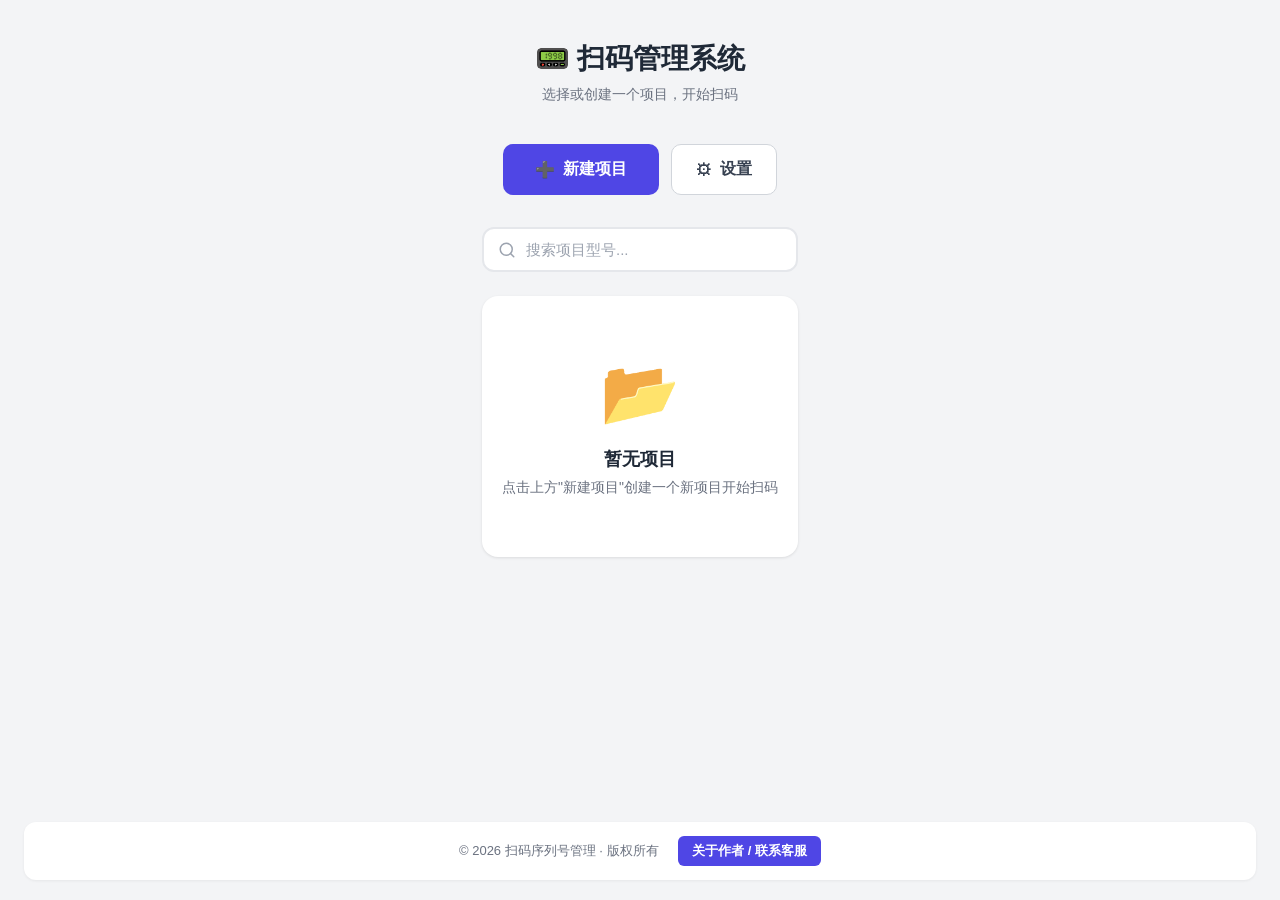
<file: scripts/www/index.html>
<!DOCTYPE html>
<html lang="zh-CN">
<head>
  <meta charset="UTF-8" />
  <meta http-equiv="X-UA-Compatible" content="IE=edge" />
  <meta name="viewport" content="width=device-width, initial-scale=1.0" />
  <title id="page-title">扫码管理系统 - 项目管理</title>
  <script src="texts.js"></script>
  <link rel="stylesheet" href="styles.css" />
  <style>
    * { margin: 0; padding: 0; box-sizing: border-box; }
    body {
      font-family: -apple-system, BlinkMacSystemFont, 'Segoe UI', Roboto, sans-serif;
      background: #f3f4f6;
      min-height: 100vh;
    }
    .home-container {
      max-width: 2000px;
      margin: 0 auto;
      padding: 40px 32px;
    }
    .home-header {
      text-align: center;
      margin-bottom: 40px;
    }
    .home-header h1 {
      font-size: 28px;
      color: #1f2937;
      margin-bottom: 8px;
    }
    .home-header p {
      color: #6b7280;
      font-size: 14px;
    }
    .home-actions {
      display: flex;
      justify-content: center;
      gap: 12px;
      margin-bottom: 32px;
    }
    .btn-create-project {
      padding: 14px 32px;
      background: #4f46e5;
      color: #fff;
      border: none;
      border-radius: 10px;
      font-size: 16px;
      font-weight: 600;
      cursor: pointer;
      transition: all 0.2s ease;
      display: flex;
      align-items: center;
      gap: 8px;
    }
    .btn-settings {
      padding: 14px 24px;
      background: #fff;
      color: #374151;
      border: 1px solid #d1d5db;
      border-radius: 10px;
      font-size: 16px;
      font-weight: 600;
      cursor: pointer;
      transition: all 0.2s ease;
      display: flex;
      align-items: center;
      gap: 8px;
    }
    .btn-settings:hover { background: #f3f4f6; transform: translateY(-1px); }
    /* 设置输入项 */
    .form-row { margin-bottom: 20px; }
    .form-help { color: #6b7280; font-size: 13px; margin-top: 6px; }
    .input-number {
      width: 100%;
      padding: 10px 12px;
      font-size: 15px;
      border: 2px solid #d1d5db;
      border-radius: 8px;
      outline: none;
      box-sizing: border-box;
      transition: border-color 0.2s ease;
    }
    .input-number:focus { border-color: #6366f1; }
    .form-actions-row { display: flex; gap: 12px; margin-top: 24px; }
    .btn-secondary {
      flex: 1;
      padding: 12px;
      border-radius: 8px;
      font-size: 15px;
      font-weight: 600;
      cursor: pointer;
      border: 1px solid #d1d5db;
      background: #fff;
      color: #374151;
    }
    .btn-primary {
      flex: 1;
      padding: 12px;
      border-radius: 8px;
      font-size: 15px;
      font-weight: 600;
      cursor: pointer;
      border: none;
      background: #4f46e5;
      color: #fff;
    }
    .btn-secondary:hover { background: #f3f4f6; }
    .btn-primary:hover { background: #4338ca; }
    /* 作者卡片里的按钮：与扫码页作者卡片保持一致（浅灰背景） */
    .author-card .btn-secondary {
      background: #e5e7eb;
      border: none;
    }
    .author-card .btn-secondary:hover { background: #d1d5db; }
    /* 作者弹窗容器：与扫码页 .modal 保持一致的 flex 居中模式 */
    .author-modal-wrap {
      position: fixed;
      inset: 0;
      display: flex;
      align-items: center;
      justify-content: center;
      z-index: 200;
    }
    .author-modal-wrap.hidden { display: none; }
    .author-modal-mask {
      position: absolute;
      inset: 0;
      background: rgba(17, 24, 39, 0.5);
    }
    .modal-title-top { font-size: 18px; font-weight: 700; color: #1f2937; margin-bottom: 20px; }
    .btn-create-project:hover {
      background: #4338ca;
      transform: translateY(-1px);
      box-shadow: 0 4px 12px rgba(79, 70, 229, 0.3);
    }
    /* 搜索框 */
    .search-wrap {
      display: flex;
      justify-content: center;
      margin-bottom: 24px;
    }
    .search-input {
      width: 100%;
      max-width: 420px;
      padding: 12px 16px 12px 42px;
      background: #fff;
      border: 2px solid #e5e7eb;
      border-radius: 12px;
      font-size: 15px;
      color: #1f2937;
      outline: none;
      background-image: url("data:image/svg+xml,%3Csvg xmlns='http://www.w3.org/2000/svg' width='18' height='18' viewBox='0 0 24 24' fill='none' stroke='%239ca3af' stroke-width='2' stroke-linecap='round' stroke-linejoin='round'%3E%3Ccircle cx='11' cy='11' r='8'%3E%3C/circle%3E%3Cline x1='21' y1='21' x2='16.65' y2='16.65'%3E%3C/line%3E%3C/svg%3E");
      background-repeat: no-repeat;
      background-position: 14px center;
      transition: border-color 0.2s ease, box-shadow 0.2s ease;
    }
    .search-input:focus {
      border-color: #6366f1;
      box-shadow: 0 0 0 4px rgba(99, 102, 241, 0.1);
    }
    .search-input::placeholder {
      color: #9ca3af;
    }
    .search-empty {
      text-align: center;
      padding: 40px 20px;
      background: #fff;
      border-radius: 12px;
      box-shadow: 0 1px 3px rgba(0,0,0,0.08);
      width: 100%;
    }
    .search-empty .icon { font-size: 48px; margin-bottom: 12px; }
    .search-empty h3 { font-size: 16px; color: #1f2937; margin-bottom: 6px; }
    .search-empty p { font-size: 14px; color: #6b7280; }

    .project-grid {
      display: flex;
      flex-direction: row;
      flex-wrap: wrap;
      gap: 16px;
      justify-content: flex-start;
      width: 100%;
    }
    .project-grid .project-card {
      flex: 0 0 auto;
      width: 240px;
    }
    /* 窄屏：卡片宽度缩小，保证能并排 */
    @media (max-width: 600px) {
      .project-grid .project-card {
        width: 46%;
      }
    }
    @media (max-width: 380px) {
      .project-grid {
        gap: 10px;
      }
      .project-grid .project-card {
        width: 100%;
      }
    }
    .project-card {
      background: #fff;
      border-radius: 12px;
      padding: 20px;
      box-shadow: 0 1px 3px rgba(0,0,0,0.1);
      transition: all 0.2s ease;
      cursor: pointer;
      border: 2px solid transparent;
    }
    .project-card:hover {
      transform: translateY(-2px);
      box-shadow: 0 8px 24px rgba(0,0,0,0.12);
      border-color: #a5b4fc;
    }
    .project-card.current {
      border-color: #4f46e5;
      background: #eef2ff;
    }
    .project-card-header {
      display: flex;
      justify-content: space-between;
      align-items: flex-start;
      margin-bottom: 12px;
    }
    .project-model {
      font-size: 18px;
      font-weight: 700;
      color: #1f2937;
    }
    .project-badge {
      padding: 4px 10px;
      background: #dbeafe;
      color: #2563eb;
      border-radius: 20px;
      font-size: 12px;
      font-weight: 600;
    }
    .project-card.current .project-badge {
      background: #4f46e5;
      color: #fff;
    }
    .project-info {
      display: flex;
      flex-direction: column;
      gap: 8px;
    }
    .project-info-item {
      display: flex;
      align-items: center;
      gap: 8px;
      color: #6b7280;
      font-size: 14px;
    }
    .project-info-item .icon {
      font-size: 16px;
    }
    .project-card-actions {
      display: flex;
      gap: 8px;
      margin-top: 16px;
      padding-top: 16px;
      border-top: 1px solid #e5e7eb;
    }
    .btn-card-scan {
      flex: 1;
      padding: 10px;
      background: #4f46e5;
      color: #fff;
      border: none;
      border-radius: 8px;
      font-size: 14px;
      font-weight: 600;
      cursor: pointer;
      transition: background 0.2s ease;
    }
    .btn-card-scan:hover {
      background: #4338ca;
    }
    .btn-card-delete {
      padding: 10px 14px;
      background: #fff;
      color: #dc2626;
      border: 1px solid #fca5a5;
      border-radius: 8px;
      font-size: 14px;
      font-weight: 600;
      cursor: pointer;
      transition: all 0.2s ease;
    }
    .btn-card-delete:hover {
      background: #fef2f2;
      border-color: #f87171;
    }
    .empty-state {
      text-align: center;
      padding: 60px 20px;
      background: #fff;
      border-radius: 16px;
      box-shadow: 0 1px 3px rgba(0,0,0,0.1);
    }
    .empty-state .icon {
      font-size: 64px;
      margin-bottom: 16px;
    }
    .empty-state h3 {
      font-size: 18px;
      color: #1f2937;
      margin-bottom: 8px;
    }
    .empty-state p {
      color: #6b7280;
      font-size: 14px;
    }
    /* 弹窗动画 - 避免打开时卡顿 */
    .modal {
      opacity: 0;
      pointer-events: none;
      transition: opacity 0.18s ease;
    }
    .modal.show {
      opacity: 1;
      pointer-events: auto;
    }
    .modal.show .modal-mask {
      animation: maskFadeIn 0.18s ease forwards;
    }
    .modal.show .modal-box {
      animation: modalSlideIn 0.22s cubic-bezier(0.16, 1, 0.3, 1) forwards;
    }
    @keyframes maskFadeIn {
      from { opacity: 0; }
      to { opacity: 1; }
    }
    @keyframes modalSlideIn {
      from { opacity: 0; transform: translate(-50%, -45%) scale(0.96); }
      to   { opacity: 1; transform: translate(-50%, -50%) scale(1); }
    }
    .modal-box {
      will-change: transform, opacity;
      backface-visibility: hidden;
    }
    .modal-mask {
      will-change: opacity;
      backface-visibility: hidden;
    }
    /* 新建项目弹窗 */
    .modal-input {
      width: 100%;
      padding: 12px 14px;
      font-size: 15px;
      border: 2px solid #d1d5db;
      border-radius: 8px;
      outline: none;
      box-sizing: border-box;
      transition: border-color 0.2s ease;
    }
    .modal-input:focus {
      border-color: #6366f1;
    }
    .form-group {
      margin-bottom: 16px;
    }
    .form-label {
      display: block;
      font-size: 14px;
      font-weight: 600;
      color: #374151;
      margin-bottom: 6px;
    }
    .required {
      color: #ef4444;
    }
    /* Toast */
    .toast {
      position: fixed;
      top: 24px;
      left: 50%;
      transform: translateX(-50%) translateZ(0);
      padding: 12px 24px;
      border-radius: 8px;
      font-size: 14px;
      font-weight: 500;
      z-index: 1000;
      opacity: 0;
      transition: opacity 0.3s ease;
      pointer-events: none;
      will-change: opacity;
      backface-visibility: hidden;
      -webkit-backface-visibility: hidden;
      background: transparent; /* 默认无背景，避免 className 重置瞬间闪黑色 */
    }
    .toast.show { opacity: 1; }
    .toast.success { background: #10b981; color: #fff; }
    .toast.error { background: #ef4444; color: #fff; }
    .toast.info { background: #3b82f6; color: #fff; }

    /* 首页底部footer固定在底部 */
    body {
      display: flex;
      flex-direction: column;
      min-height: 100vh;
    }
    .home-container {
      flex: 1;
    }
    .hidden { display: none !important; }
  </style>
</head>
<body>
  <div class="home-container">
    <div class="home-header">
      <h1 id="home-title">📟 扫码管理系统</h1>
      <p id="home-subtitle">选择或创建一个项目，开始扫码</p>
    </div>

    <div class="home-actions">
      <button id="btn-create" class="btn-create-project">
        <span>➕</span>
        <span id="btn-create-text">新建项目</span>
      </button>
      <button id="btn-settings" class="btn-settings">
        <span>⚙</span>
        <span id="btn-settings-text">设置</span>
      </button>
    </div>

    <div class="search-wrap">
      <input id="search-input" type="text" class="search-input" placeholder="搜索项目型号..." autocomplete="off" />
    </div>

    <div id="project-list" class="project-grid"></div>
    <div id="empty-state" class="empty-state" style="display: none;">
      <div class="icon">📂</div>
      <h3 id="empty-title">暂无项目</h3>
      <p id="empty-tip">点击上方"新建项目"创建一个新项目开始扫码</p>
    </div>
  </div>

  <!-- Toast 提示 -->
  <div id="toast" class="toast"></div>

  <!-- 新建项目弹窗 -->
  <div id="new-project-modal" class="modal" style="display: none;">
    <div class="modal-mask" style="position:fixed;inset:0;background:rgba(0,0,0,0.5);z-index:99;" onclick="closeModal()"></div>
    <div class="modal-box" style="position:fixed;top:50%;left:50%;transform:translate(-50%,-50%);background:#fff;border-radius:16px;padding:32px;width:90%;max-width:420px;z-index:100;box-shadow:0 20px 60px rgba(0,0,0,0.2);">
      <div id="modal-create-title" style="font-size:18px;font-weight:700;color:#1f2937;margin-bottom:24px;">新建项目</div>
      <div class="form-group">
        <label class="form-label"><span id="modal-model-label">型号</span> <span class="required">*</span></label>
        <input id="input-model" type="text" class="modal-input" placeholder="例如：ABC-2024" autocomplete="off" />
      </div>
      <div class="form-group">
        <label class="form-label"><span id="modal-time-label">时间</span> <span class="required">*</span></label>
        <input id="input-date" type="datetime-local" class="modal-input" />
      </div>
      <div style="display:flex;gap:12px;margin-top:24px;">
        <button onclick="closeModal(true)" style="flex:1;padding:12px;border:1px solid #d1d5db;border-radius:8px;background:#fff;color:#374151;font-size:15px;font-weight:600;cursor:pointer;">取消</button>
        <button id="btn-create-confirm" onclick="confirmCreate()" style="flex:1;padding:12px;border:none;border-radius:8px;background:#4f46e5;color:#fff;font-size:15px;font-weight:600;cursor:pointer;">创建并开始扫码</button>
      </div>
    </div>
  </div>

  <!-- 删除确认弹窗 -->
  <div id="delete-modal" class="modal" style="display: none;">
    <div class="modal-mask" style="position:fixed;inset:0;background:rgba(0,0,0,0.5);z-index:99;" onclick="closeDeleteModal(true)"></div>
    <div class="modal-box" style="position:fixed;top:50%;left:50%;transform:translate(-50%,-50%);background:#fff;border-radius:16px;padding:32px;width:90%;max-width:360px;z-index:100;box-shadow:0 20px 60px rgba(0,0,0,0.2);text-align:center;">
      <div style="font-size:48px;margin-bottom:16px;">⚠️</div>
      <div id="modal-delete-title" style="font-size:18px;font-weight:700;color:#1f2937;margin-bottom:8px;">确认删除</div>
      <div id="delete-message" style="color:#6b7280;font-size:14px;margin-bottom:24px;">确定要删除该项目吗？删除后数据无法恢复。</div>
      <div style="display:flex;gap:12px;">
        <button onclick="closeDeleteModal(true)" style="flex:1;padding:12px;border:1px solid #d1d5db;border-radius:8px;background:#fff;color:#374151;font-size:15px;font-weight:600;cursor:pointer;">取消</button>
        <button onclick="confirmDelete()" style="flex:1;padding:12px;border:none;border-radius:8px;background:#ef4444;color:#fff;font-size:15px;font-weight:600;cursor:pointer;">删除</button>
      </div>
    </div>
  </div>

  <!-- 设置弹窗 -->
  <div id="settings-modal" style="display:none; position:fixed; inset:0; z-index:99;">
    <div style="position:absolute; inset:0; background:rgba(0,0,0,0.5);" onclick="closeSettings()"></div>
    <div style="position:fixed; top:50%; left:50%; transform:translate(-50%,-50%); background:#fff; border-radius:16px; padding:28px; width:90%; max-width:420px; box-shadow:0 20px 60px rgba(0,0,0,0.2);">
      <div id="settings-modal-title" class="modal-title-top">设置</div>
      <div class="form-row">
        <label class="form-label"><span id="settings-countdown-label">重复弹窗倒计时（秒）</span><span class="required"> *</span></label>
        <input id="settings-countdown" type="number" class="input-number" min="1" max="300" step="1" />
        <div id="settings-countdown-hint" class="form-help">当扫描到重复的序列号时，提示弹窗将在该秒数后自动关闭。可输入 1 ~ 300 秒，默认 4 秒。</div>
      </div>
      <div class="form-row">
        <label class="form-label"><span id="settings-focus-return-label">光标自动吸附延迟（秒）</span><span class="required"> *</span></label>
        <input id="settings-focus-return" type="number" class="input-number" min="0" max="300" step="1" />
        <div id="settings-focus-return-hint" class="form-help">鼠标点击其他地方后，光标延迟多少秒自动回到输入框。设为 0 则关闭自动吸附，可输入 0 ~ 300 秒，默认 2 秒。</div>
      </div>
      <div class="form-actions-row">
        <button class="btn-secondary" onclick="closeSettings()">取消</button>
        <button id="btn-settings-confirm" class="btn-primary" onclick="confirmSettings()">保存</button>
      </div>
    </div>
  </div>

  <!-- 底部版权栏 -->
  <footer class="footer-bar">
    <span id="copyright-text">© 2026 扫码序列号管理 · 版权所有</span>
    <button id="btn-author" type="button" class="author-btn">关于作者 / 联系客服</button>
  </footer>

  <!-- 作者卡片弹窗 -->
  <div id="author-modal" class="author-modal-wrap hidden" role="dialog" aria-modal="true">
    <div class="author-modal-mask" data-close-author="1"></div>
    <div class="modal-box author-card">
      <button type="button" class="author-close" data-close-author="1" aria-label="关闭">×</button>
      <div class="author-avatar">
        <img id="author-avatar-img" src="author-assets/avatar.jpg" alt="作者头像">
      </div>
      <h3 id="author-name" class="author-name">作者：夏宇铖</h3>
      <div class="author-info">
        <p id="author-phone-line">📞 电话：<strong>15960360875</strong></p>
        <p id="author-wechat-line">💬 微信号：<strong>XiaLL68</strong></p>
      </div>
      <!-- 两个二维码并排 -->
      <div class="qrcode-row">
        <div class="qrcode-item">
          <div id="qrcode-wechat-label" class="qrcode-label">💬 添加微信</div>
          <img id="author-qrcode-img" src="author-assets/wechat-qrcode.svg" alt="微信添加二维码">
          <p id="qrcode-wechat-desc">扫码添加作者微信</p>
        </div>
        <div class="qrcode-item">
          <div id="qrcode-reward-label" class="qrcode-label">☕ 扫码打赏</div>
          <img id="author-reward-img" src="author-assets/reward-qrcode.svg" alt="打赏码">
          <p id="qrcode-reward-desc">扫码打赏支持作者</p>
        </div>
      </div>
      <div class="author-actions">
        <button id="btn-copy-wechat" type="button" class="btn-secondary">复制微信号</button>
        <button id="btn-copy-phone" type="button" class="btn-secondary">复制电话</button>
      </div>
    </div>
  </div>

  <script>
    // ========== 文字统一来自 texts.js（window.TEXTS）==========
    function _t(path) {
      try {
        var parts = path.split('.');
        var obj = window.TEXTS;
        for (var i = 0; i < parts.length; i++) {
          if (obj == null || obj[parts[i]] == null) return null;
          obj = obj[parts[i]];
        }
        return obj;
      } catch (e) { return null; }
    }
    function _setText(id, text) {
      var el = document.getElementById(id);
      if (el && text != null && text !== undefined) el.textContent = text;
    }

    // 把首页所有可见的中文文字，从 TEXTS 读取并写进 DOM
    function applyTextsToHome() {
      var T = window.TEXTS;
      if (!T) return;

      // 页面标题（浏览器标签栏）
      if (T.SYSTEM && T.SYSTEM.pageTitle) {
        var titleEl = document.getElementById('page-title') || document.querySelector('title');
        if (titleEl) titleEl.textContent = T.SYSTEM.pageTitle;
      }

      // 顶部大标题 + 副标题
      var homeTitle = (T.SYSTEM && T.SYSTEM.homeName) ? T.SYSTEM.homeName : null;
      if (homeTitle) _setText('home-title', '📟 ' + homeTitle);
      if (T.SYSTEM && T.SYSTEM.homeSubtitle) _setText('home-subtitle', T.SYSTEM.homeSubtitle);

      // 按钮文字
      if (T.BUTTON) {
        _setText('btn-create-text', T.BUTTON.createProject || '新建项目');
        _setText('btn-settings-text', T.BUTTON.settings || '设置');
      }

      // 空状态
      if (T.SYSTEM) {
        _setText('empty-title', T.SYSTEM.emptyProjectTitle || '暂无项目');
        _setText('empty-tip', T.SYSTEM.emptyProjectTip || '点击上方"新建项目"创建一个新项目开始扫码');
      }

      // 新建项目弹窗
      if (T.MODAL) {
        _setText('modal-create-title', T.MODAL.createTitle || '新建项目');
        _setText('modal-model-label', T.MODAL.modelLabel || '型号');
        _setText('modal-time-label', T.MODAL.timeLabel || '时间');
      }
      if (T.BUTTON) {
        var cc = document.getElementById('btn-create-confirm');
        if (cc) cc.textContent = T.BUTTON.createConfirm || '创建并开始扫码';
        _setText('btn-create-text', T.BUTTON.createProject || '新建项目');
        _setText('btn-settings-text', T.BUTTON.settings || '设置');
      }

      // 删除确认弹窗
      if (T.BUTTON) {
        _setText('modal-delete-title', T.BUTTON.confirmDelete || '确认删除');
      }
      if (T.CLEAR) {
        var delMsg = document.getElementById('delete-message');
        if (delMsg) delMsg.textContent = T.CLEAR.bodyConfirmDelete || '确定要删除该项目吗？删除后数据无法恢复。';
      }

      // 设置弹窗
      if (T.DUP) {
        _setText('settings-modal-title', T.DUP.settingsTitle || '设置');
        _setText('settings-countdown-label', T.DUP.countdownLabel || '重复弹窗倒计时（秒）');
        _setText('settings-countdown-hint', T.DUP.countdownHint || '当扫描到重复的序列号时，提示弹窗将在该秒数后自动关闭。可输入 1 ~ 300 秒，默认 4 秒。');
        _setText('settings-focus-return-label', T.DUP.focusReturnLabel || '光标自动吸附延迟（秒）');
        _setText('settings-focus-return-hint', T.DUP.focusReturnHint || '鼠标点击其他地方后，光标延迟多少秒自动回到输入框。设为 0 则关闭自动吸附，可输入 0 ~ 300 秒，默认 2 秒。');
        if (T.BUTTON) {
          var btnSave = document.getElementById('btn-settings-confirm');
          if (btnSave) btnSave.textContent = T.BUTTON.save || '保存';
        }
      }

      // 版权 + 作者按钮
      if (T.COPYRIGHT) _setText('copyright-text', T.COPYRIGHT.text || '© 2026 扫码序列号管理 · 版权所有');
      var btnAuthor = document.getElementById('btn-author');
      if (btnAuthor && T.AUTHOR) btnAuthor.textContent = T.AUTHOR.btnOpen || '关于作者 / 联系客服';

      // 作者卡片
      if (T.AUTHOR) {
        var authorNameEl = document.getElementById('author-name');
        if (authorNameEl) authorNameEl.textContent = (T.AUTHOR.titleText || '作者') + '：' + (T.AUTHOR.name || '');

        var phoneLine = document.getElementById('author-phone-line');
        if (phoneLine) phoneLine.innerHTML = '📞 ' + (T.AUTHOR.labelPhone || '电话') + '：<strong>' + (T.AUTHOR.phone || '') + '</strong>';

        var wechatLine = document.getElementById('author-wechat-line');
        if (wechatLine) wechatLine.innerHTML = '💬 ' + (T.AUTHOR.labelWechat || '微信号') + '：<strong>' + (T.AUTHOR.wechat || '') + '</strong>';

        _setText('qrcode-wechat-label', '💬 ' + (T.AUTHOR.qrcodeWechatTitle || '添加微信'));
        _setText('qrcode-wechat-desc', T.AUTHOR.qrcodeWechatDesc || '扫码添加作者微信');
        _setText('qrcode-reward-label', '☕ ' + (T.AUTHOR.qrcodeRewardTitle || '扫码打赏'));
        _setText('qrcode-reward-desc', T.AUTHOR.qrcodeRewardDesc || '扫码打赏支持作者');

        var btnCopyWx = document.getElementById('btn-copy-wechat');
        if (btnCopyWx) btnCopyWx.textContent = T.AUTHOR.copyWechat || '复制微信号';
        var btnCopyPh = document.getElementById('btn-copy-phone');
        if (btnCopyPh) btnCopyPh.textContent = T.AUTHOR.copyPhone || '复制电话';
      }

      // 作者卡片的图片资源（头像 / 微信二维码 / 打赏码）—— 从 AUTHOR_ASSETS 读取路径，一处修改两边生效
      if (T.AUTHOR_ASSETS) {
        var avatarImg = document.getElementById('author-avatar-img');
        if (avatarImg && T.AUTHOR_ASSETS.avatar) avatarImg.setAttribute('src', T.AUTHOR_ASSETS.avatar);
        var wxQrImg = document.getElementById('author-qrcode-img');
        if (wxQrImg && T.AUTHOR_ASSETS.wechatQrcode) wxQrImg.setAttribute('src', T.AUTHOR_ASSETS.wechatQrcode);
        var rewardImg = document.getElementById('author-reward-img');
        if (rewardImg && T.AUTHOR_ASSETS.rewardQrcode) rewardImg.setAttribute('src', T.AUTHOR_ASSETS.rewardQrcode);
      }
    }

    // 通用设置：保存/读取到 localStorage
    var SETTINGS_KEY = 'serial-scanner:settings';
    function getSettings() {
      try {
        var raw = localStorage.getItem(SETTINGS_KEY);
        if (!raw) return { duplicateCountdown: 4, focusAutoReturnDelay: 2 };
        var obj = JSON.parse(raw);
        if (typeof obj !== 'object' || obj === null) return { duplicateCountdown: 4, focusAutoReturnDelay: 2 };
        var cd = parseInt(obj.duplicateCountdown, 10);
        if (!isFinite(cd) || cd < 1) cd = 4;
        if (cd > 300) cd = 300;
        var fd = parseInt(obj.focusAutoReturnDelay, 10);
        if (!isFinite(fd) || fd < 0) fd = 2;
        if (fd > 300) fd = 300;
        return { duplicateCountdown: cd, focusAutoReturnDelay: fd };
      } catch (e) {
        return { duplicateCountdown: 4, focusAutoReturnDelay: 2 };
      }
    }
    function saveSettings(s) {
      try {
        localStorage.setItem(SETTINGS_KEY, JSON.stringify(s));
        return true;
      } catch (e) { return false; }
    }
    function openSettings() {
      var s = getSettings();
      document.getElementById('settings-countdown').value = s.duplicateCountdown;
      document.getElementById('settings-focus-return').value = s.focusAutoReturnDelay;
      document.getElementById('settings-modal').style.display = 'block';
      setTimeout(function(){ document.getElementById('settings-countdown').focus(); }, 50);
    }
    function closeSettings() {
      document.getElementById('settings-modal').style.display = 'none';
    }
    function confirmSettings() {
      var val = document.getElementById('settings-countdown').value;
      var cd = parseInt(val, 10);
      if (!isFinite(cd) || cd < 1 || cd > 300) {
        var invalidMsg = (window.TEXTS && window.TEXTS.DUP && window.TEXTS.DUP.countdownInvalid) || '请输入 1 到 300 之间的整数秒数';
        showToast('error', invalidMsg);
        return;
      }
      var fdVal = document.getElementById('settings-focus-return').value;
      var fd = parseInt(fdVal, 10);
      if (!isFinite(fd) || fd < 0 || fd > 300) {
        var fdInvalidMsg = (window.TEXTS && window.TEXTS.DUP && window.TEXTS.DUP.focusReturnInvalid) || '请输入 0 到 300 之间的整数秒数';
        showToast('error', fdInvalidMsg);
        return;
      }
      saveSettings({ duplicateCountdown: cd, focusAutoReturnDelay: fd });
      closeSettings();
      var savedMsg = (window.TEXTS && window.TEXTS.DUP && window.TEXTS.DUP.countdownSaved) ? (window.TEXTS.DUP.countdownSaved + cd + ' 秒') : ('已保存，重复弹窗倒计时 ' + cd + ' 秒');
      var fdSavedMsg = (window.TEXTS && window.TEXTS.DUP && window.TEXTS.DUP.focusReturnSaved) ? (window.TEXTS.DUP.focusReturnSaved + fd + ' 秒') : ('，光标自动吸附延迟 ' + fd + ' 秒');
      showToast('success', savedMsg + fdSavedMsg);
    }

    var STORAGE_KEY = 'serial-scanner:data';
    var CURRENT_PROJECT_KEY = 'serial-scanner:current-project';
    var state = { projects: {}, currentProjectId: null };
    var deleteTargetId = null;
    var searchKeyword = '';

    function loadData() {
      try {
        var raw = localStorage.getItem(STORAGE_KEY);
        if (!raw) return { projects: {}, currentProjectId: null };
        var data = JSON.parse(raw);
        return {
          projects: data.projects || {},
          currentProjectId: data.currentProjectId
        };
      } catch (e) {
        console.error('读取数据失败:', e);
        return { projects: {}, currentProjectId: null };
      }
    }

    function saveData() {
      try {
        var data = {
          currentProjectId: state.currentProjectId,
          projects: state.projects
        };
        localStorage.setItem(STORAGE_KEY, JSON.stringify(data));
        return true;
      } catch (e) {
        console.error('保存失败:', e);
        return false;
      }
    }

    function generateId() {
      return 'p_' + Date.now() + '_' + Math.random().toString(36).substr(2, 9);
    }

    function formatTime(iso) {
      try {
        var d = new Date(iso);
        var pad = function(n) { return String(n).length < 2 ? '0' + n : String(n); };
        return d.getFullYear() + '-' + pad(d.getMonth() + 1) + '-' + pad(d.getDate()) + ' ' +
               pad(d.getHours()) + ':' + pad(d.getMinutes());
      } catch (e) { return iso; }
    }

    function pad(n) { return String(n).length < 2 ? '0' + n : String(n); }
    function formatDateLocal(date) {
      return date.getFullYear() + '-' + pad(date.getMonth() + 1) + '-' + pad(date.getDate()) + 'T' + pad(date.getHours()) + ':' + pad(date.getMinutes());
    }

    function showToast(type, message) {
      var toast = document.getElementById('toast');
      // 先强制重置再设置 class，避免 className 合并出现短暂无背景状态
      toast.className = 'toast';
      toast.textContent = message;
      // 强制 reflow，确保 class 变更生效
      void toast.offsetWidth;
      toast.className = 'toast ' + type + ' show';
      setTimeout(function() {
        // 移除 show 触发淡出，但保留 type 背景色，避免背景色丢失瞬间的黑色闪现
        toast.className = 'toast ' + type;
      }, 2500);
    }

    function createProject(model, dateStr) {
      var now = new Date().toISOString();
      var createdTime = dateStr ? new Date(dateStr).toISOString() : now;
      var name = model + ' ' + formatTime(createdTime).split(' ')[0];
      var newProj = {
        id: generateId(),
        model: model,
        projectTime: createdTime,
        name: name,
        createdAt: now,
        lastModifiedAt: now,
        serials: []
      };
      state.projects[newProj.id] = newProj;
      state.currentProjectId = newProj.id;
      saveData();
      return newProj;
    }

    function deleteProject(projectId) {
      delete state.projects[projectId];
      var remaining = Object.keys(state.projects);
      if (state.currentProjectId === projectId) {
        state.currentProjectId = remaining.length ? remaining[0] : null;
      }
      saveData();
    }

    function goToScanning(projectId) {
      state.currentProjectId = projectId;
      localStorage.setItem(CURRENT_PROJECT_KEY, projectId);
      saveData();
      window.location.href = 'scan.html';
    }

    function renderProjects() {
      var list = document.getElementById('project-list');
      var empty = document.getElementById('empty-state');
      var projectIds = Object.keys(state.projects);

      if (projectIds.length === 0) {
        list.innerHTML = '';
        empty.style.display = 'block';
        return;
      }

      // 搜索过滤
      var keyword = (searchKeyword || '').trim().toLowerCase();
      var hasKeyword = keyword.length > 0;
      var searchEmptyEl = document.getElementById('search-empty');
      var filteredIds = projectIds;
      if (hasKeyword) {
        filteredIds = projectIds.filter(function(pid) {
          var proj = state.projects[pid];
          var model = (proj.model || '').toLowerCase();
          var name = (proj.name || '').toLowerCase();
          return model.indexOf(keyword) !== -1 || name.indexOf(keyword) !== -1;
        });
      }

      empty.style.display = 'none';
      if (searchEmptyEl) searchEmptyEl.remove();

      if (hasKeyword && filteredIds.length === 0) {
        list.innerHTML = '';
        var emptyBox = document.createElement('div');
        emptyBox.className = 'search-empty';
        emptyBox.id = 'search-empty';
        emptyBox.innerHTML =
          '<div class="icon">🔍</div>' +
          '<h3>未找到匹配的项目</h3>' +
          '<p>未找到包含 "' + searchKeyword + '" 的项目，试试其他关键词</p>';
        list.parentNode.insertBefore(emptyBox, list);
        return;
      }

      // 按最后修改时间倒序排列
      filteredIds.sort(function(a, b) {
        var timeA = state.projects[a].lastModifiedAt || '';
        var timeB = state.projects[b].lastModifiedAt || '';
        return timeB.localeCompare(timeA);
      });

      list.innerHTML = '';
      filteredIds.forEach(function(pid) {
        var proj = state.projects[pid];
        var isCurrent = pid === state.currentProjectId;
        var serialCount = proj.serials ? proj.serials.length : 0;
        var timeStr = formatTime(proj.projectTime).split(' ')[0];
        var unnamed = (window.TEXTS && window.TEXTS.TOAST && window.TEXTS.TOAST.unnamedProject) || '未命名';
        var currentBadge = (window.TEXTS && window.TEXTS.BUTTON && window.TEXTS.BUTTON.currentProject) || '当前项目';
        var scanLabel = (window.TEXTS && window.TEXTS.PROJECT && window.TEXTS.PROJECT.scanCount) || '已扫描 ';
        var scanSuffix = (window.TEXTS && window.TEXTS.PROJECT && window.TEXTS.PROJECT.serialCountSuffix) || ' 条序列号';
        var startScan = (window.TEXTS && window.TEXTS.BUTTON && window.TEXTS.BUTTON.startScan) || '开始扫码';
        var card = document.createElement('div');
        card.className = 'project-card' + (isCurrent ? ' current' : '');
        card.innerHTML =
          '<div class="project-card-header">' +
            '<div class="project-model">' + (proj.model || unnamed) + '</div>' +
            (isCurrent ? '<span class="project-badge">' + currentBadge + '</span>' : '') +
          '</div>' +
          '<div class="project-info">' +
            '<div class="project-info-item"><span class="icon">📅</span><span>' + timeStr + '</span></div>' +
            '<div class="project-info-item"><span class="icon">📊</span><span>' + scanLabel + serialCount + scanSuffix + '</span></div>' +
          '</div>' +
          '<div class="project-card-actions">' +
            '<button class="btn-card-scan" onclick="goToScanning(\'' + pid + '\')">🎯 ' + startScan + '</button>' +
            '<button class="btn-card-delete" onclick="showDeleteModal(\'' + pid + '\')">🗑️</button>' +
          '</div>';
        list.appendChild(card);
      });
    }

    function openModal() {
      var m = document.getElementById('new-project-modal');
      m.style.display = 'block';
      // 强制 reflow 后加 show 类，触发动画
      void m.offsetWidth;
      m.classList.add('show');
      document.getElementById('input-model').value = '';
      document.getElementById('input-date').value = formatDateLocal(new Date());
      setTimeout(function() { document.getElementById('input-model').focus(); }, 100);
    }

    function closeModal(instant) {
      var m = document.getElementById('new-project-modal');
      if (instant) {
        m.classList.remove('show');
        m.style.display = 'none';
        return;
      }
      m.classList.remove('show');
      // 等待淡出动画结束后再隐藏
      setTimeout(function() {
        if (!m.classList.contains('show')) {
          m.style.display = 'none';
        }
      }, 200);
    }

    function confirmCreate() {
      var model = document.getElementById('input-model').value.trim();
      var date = document.getElementById('input-date').value;

      if (!model) {
        var modelRequired = (window.TEXTS && window.TEXTS.TOAST && window.TEXTS.TOAST.modelRequired) || '请输入型号';
        showToast('error', modelRequired);
        document.getElementById('input-model').focus();
        return;
      }
      if (!date) {
        var timeRequired = (window.TEXTS && window.TEXTS.TOAST && window.TEXTS.TOAST.timeRequired) || '请选择时间';
        showToast('error', timeRequired);
        return;
      }

      var newProj = createProject(model, date);
      closeModal(true);
      var projCreated = (window.TEXTS && window.TEXTS.TOAST && window.TEXTS.TOAST.projectCreated) || '已创建项目';
      showToast('success', projCreated + '：' + newProj.model);
      renderProjects();
      // 创建后自动跳转到扫码页面
      setTimeout(function() { goToScanning(newProj.id); }, 500);
    }

    function showDeleteModal(projectId) {
      event.stopPropagation();
      deleteTargetId = projectId;
      var proj = state.projects[projectId];
      var unnamed = (window.TEXTS && window.TEXTS.TOAST && window.TEXTS.TOAST.unnamedProject) || '未命名';
      var delMsgPrefix = (window.TEXTS && window.TEXTS.TOAST && window.TEXTS.TOAST.confirmDeleteProject) || '确定要删除项目';
      document.getElementById('delete-message').textContent =
        delMsgPrefix + ' "' + (proj.model || unnamed) + '" 吗？删除后数据无法恢复。';
      var m = document.getElementById('delete-modal');
      m.style.display = 'block';
      void m.offsetWidth;
      m.classList.add('show');
    }

    function closeDeleteModal(instant) {
      var m = document.getElementById('delete-modal');
      if (instant) {
        m.classList.remove('show');
        m.style.display = 'none';
        deleteTargetId = null;
        return;
      }
      m.classList.remove('show');
      setTimeout(function() {
        if (!m.classList.contains('show')) {
          m.style.display = 'none';
        }
        deleteTargetId = null;
      }, 200);
    }

    function confirmDelete() {
      if (!deleteTargetId) return;
      var proj = state.projects[deleteTargetId];
      var unnamed = (window.TEXTS && window.TEXTS.TOAST && window.TEXTS.TOAST.unnamedProject) || '未命名';
      var projDeleted = (window.TEXTS && window.TEXTS.TOAST && window.TEXTS.TOAST.projectDeleted) || '已删除项目';
      deleteProject(deleteTargetId);
      closeDeleteModal(true);
      showToast('info', projDeleted + '：' + (proj.model || unnamed));
      renderProjects();
    }

    // 键盘事件
    document.addEventListener('keydown', function(e) {
      if (e.key === 'Escape') {
        closeModal();
        closeDeleteModal();
        closeAuthor();
        closeSettings();
      }
      if (e.key === 'Enter') {
        var settingsDisplay = (document.getElementById('settings-modal') || {}).style;
        if (settingsDisplay && settingsDisplay.display === 'block') {
          confirmSettings();
          return;
        }
        var newProj = document.getElementById('new-project-modal');
        if (newProj && newProj.classList.contains('show')) {
          confirmCreate();
        }
      }
    });

    // 作者卡片相关
    function openAuthor() {
      var m = document.getElementById('author-modal');
      if (m) m.classList.remove('hidden');
    }
    function closeAuthor() {
      var m = document.getElementById('author-modal');
      if (m) m.classList.add('hidden');
    }
    function copyText(text, label) {
      try {
        if (navigator.clipboard && navigator.clipboard.writeText) {
          navigator.clipboard.writeText(text).then(function () {
            var copiedPrefix = (window.TEXTS && window.TEXTS.TOAST && window.TEXTS.TOAST.copiedPrefix) || '已复制';
            showToast('success', copiedPrefix + (label || '') + '：' + text);
          });
        } else {
          var ta = document.createElement('textarea');
          ta.value = text;
          document.body.appendChild(ta);
          ta.select();
          document.execCommand('copy');
          document.body.removeChild(ta);
          var copiedPrefix = (window.TEXTS && window.TEXTS.TOAST && window.TEXTS.TOAST.copiedPrefix) || '已复制';
          showToast('success', copiedPrefix + (label || '') + '：' + text);
        }
      } catch (e) {
        var failed = (window.TEXTS && window.TEXTS.TOAST && window.TEXTS.TOAST.copyFailed) || '复制失败';
        showToast('error', failed);
      }
    }

    // 初始化
    document.addEventListener('DOMContentLoaded', function() {
      // 先把文字写进 DOM
      applyTextsToHome();

      var data = loadData();
      state.projects = data.projects || {};
      state.currentProjectId = data.currentProjectId;
      renderProjects();

      document.getElementById('btn-create').addEventListener('click', openModal);
      document.getElementById('btn-settings').addEventListener('click', openSettings);

      // 搜索框：实时过滤
      var searchInput = document.getElementById('search-input');
      if (searchInput) {
        var searchTimer = null;
        searchInput.addEventListener('input', function(e) {
          searchKeyword = e.target.value;
          if (searchTimer) clearTimeout(searchTimer);
          searchTimer = setTimeout(function() {
            renderProjects();
          }, 200);
        });
      }

      // 通过 URL hash 自动打开弹窗
      setTimeout(function () {
        var h = (location.hash || '').toLowerCase();
        if (h === '#settings') openSettings();
        else if (h === '#new') openModal();
      }, 0);

      // 作者卡片按钮
      document.getElementById('btn-author').addEventListener('click', openAuthor);
      var wechatVal = (window.TEXTS && window.TEXTS.AUTHOR && window.TEXTS.AUTHOR.wechat) || 'XiaLL68';
      var wechatLabel = (window.TEXTS && window.TEXTS.AUTHOR && window.TEXTS.AUTHOR.labelWechat) || '微信号';
      var phoneVal = (window.TEXTS && window.TEXTS.AUTHOR && window.TEXTS.AUTHOR.phone) || '15960360875';
      var phoneLabel = (window.TEXTS && window.TEXTS.AUTHOR && window.TEXTS.AUTHOR.labelPhone) || '电话';
      document.getElementById('btn-copy-wechat').addEventListener('click', function() { copyText(wechatVal, wechatLabel); });
      document.getElementById('btn-copy-phone').addEventListener('click', function() { copyText(phoneVal, phoneLabel); });
      // 点击作者卡片遮罩关闭
      document.getElementById('author-modal').addEventListener('click', function(e) {
        if (e.target && e.target.getAttribute && e.target.getAttribute('data-close-author') === '1') {
          closeAuthor();
        }
      });
      // 作者卡片二维码图片点击放大
      document.getElementById('author-qrcode-img').addEventListener('click', function() {
        var src = this.getAttribute('src');
        var overlay = document.createElement('div');
        overlay.style.cssText = 'position:fixed;inset:0;background:rgba(17,24,39,0.85);z-index:500;display:flex;align-items:center;justify-content:center;cursor:pointer;';
        var bigImg = document.createElement('img');
        bigImg.setAttribute('src', src);
        bigImg.style.cssText = 'max-width:80vw;max-height:80vh;border-radius:12px;background:#fff;box-shadow:0 20px 50px rgba(0,0,0,0.3);';
        overlay.appendChild(bigImg);
        overlay.addEventListener('click', function() { try { document.body.removeChild(overlay); } catch(_) {} });
        document.body.appendChild(overlay);
      });
    });
  </script>
</body>
</html>
</file>
<file: scripts/www/styles.css>
* {
  box-sizing: border-box;
}

html, body {
  margin: 0;
  padding: 0;
  min-height: 100vh;
  font-family: -apple-system, BlinkMacSystemFont, "Segoe UI", "PingFang SC", "Microsoft YaHei", Roboto, sans-serif;
  color: #1f2937;
  background: #f5f6f8;
  -webkit-font-smoothing: antialiased;
}

body {
  display: flex;
  flex-direction: column;
}

.top {
  display: flex;
  align-items: center;
  justify-content: space-between;
  padding: 16px 24px;
  background: linear-gradient(135deg, #4f46e5 0%, #6366f1 100%);
  color: #fff;
  box-shadow: 0 2px 8px rgba(79, 70, 229, 0.2);
}

.brand {
  display: flex;
  align-items: center;
  gap: 12px;
}

.brand .logo {
  font-size: 28px;
}

.brand h1 {
  margin: 0;
  font-size: 28px;
  font-weight: 600;
  letter-spacing: 0.5px;
}

.brand h1 small {
  font-size: 18px;
  font-weight: 400;
  color: rgba(255, 255, 255, 0.75);
}

.stats {
  display: flex;
  gap: 12px;
}

.stat {
  background: rgba(255, 255, 255, 0.15);
  border-radius: 8px;
  padding: 10px 16px;
  min-width: 110px;
  text-align: center;
}

.stat-label {
  display: block;
  font-size: 12px;
  opacity: 0.9;
}

.stat-value {
  display: block;
  font-size: 22px;
  font-weight: 700;
  margin-top: 4px;
}

.stat.success { background: rgba(16, 185, 129, 0.45); }
.stat.fail { background: rgba(239, 68, 68, 0.45); }

.scanner {
  padding: 24px;
  background: #fff;
  margin: 16px 24px 0;
  border-radius: 12px;
  box-shadow: 0 1px 3px rgba(0, 0, 0, 0.06);
}

.status {
  padding: 14px 16px;
  border-radius: 8px;
  font-weight: 600;
  margin-bottom: 14px;
  transition: background 0.2s ease;
}

.status.idle { background: #eef2ff; color: #3730a3; }
.status.success { background: #d1fae5; color: #065f46; }
.status.duplicate { background: #fee2e2; color: #991b1b; }
.status.error { background: #fef3c7; color: #92400e; }

.input-wrap {
  display: flex;
  gap: 12px;
}

#serial-input {
  flex: 1;
  padding: 14px 16px;
  font-size: 16px;
  border: 2px solid #d1d5db;
  border-radius: 8px;
  outline: none;
  transition: border-color 0.2s ease, box-shadow 0.2s ease;
  background: #fafafa;
}

#serial-input:focus {
  border-color: #6366f1;
  background: #fff;
  box-shadow: 0 0 0 3px rgba(99, 102, 241, 0.2);
}

#btn-submit {
  padding: 0 24px;
  font-size: 16px;
  background: #4f46e5;
  color: #fff;
  border: none;
  border-radius: 8px;
  font-weight: 600;
  cursor: pointer;
  transition: background 0.2s ease;
}

#btn-submit:hover { background: #4338ca; }

.tip {
  margin-top: 10px;
  font-size: 12px;
  color: #6b7280;
}

.footer-bar {
  margin: 0 24px 20px;
  padding: 14px 20px;
  text-align: center;
  font-size: 13px;
  color: #6b7280;
  background: #fff;
  border-radius: 12px;
  box-shadow: 0 1px 3px rgba(0, 0, 0, 0.06);
  line-height: 1.8;
}

.footer-bar .sep {
  margin: 0 10px;
  color: #d1d5db;
}

.footer-bar strong {
  color: #4f46e5;
  font-weight: 600;
}

.list-panel {
  flex: 1;
  margin: 16px 24px 24px;
  background: #fff;
  border-radius: 12px;
  box-shadow: 0 1px 3px rgba(0, 0, 0, 0.06);
  display: flex;
  flex-direction: column;
  overflow: hidden;
}

.list-header {
  display: flex;
  align-items: center;
  justify-content: space-between;
  padding: 16px 20px;
  border-bottom: 1px solid #e5e7eb;
}

.list-title {
  display: flex;
  align-items: center;
  gap: 10px;
}

.list-header h2 {
  margin: 0;
  font-size: 16px;
  font-weight: 600;
}

.record-count {
  font-size: 13px;
  color: #9ca3af;
  font-weight: 400;
}

.list-tools {
  display: flex;
  gap: 10px;
}

#search {
  padding: 8px 12px;
  border: 1px solid #d1d5db;
  border-radius: 6px;
  font-size: 14px;
  outline: none;
  min-width: 220px;
}

#search:focus { border-color: #6366f1; }

button.danger {
  padding: 8px 14px;
  background: #dc2626;
  color: #fff;
  border: none;
  border-radius: 6px;
  cursor: pointer;
  font-weight: 600;
}

button.danger:hover { background: #b91c1c; }

button.export {
  padding: 8px 14px;
  background: #059669;
  color: #fff;
  border: none;
  border-radius: 6px;
  cursor: pointer;
  font-weight: 600;
}

button.export:hover { background: #047857; }

.table-wrapper {
  position: relative;
  flex: 1;
  overflow: auto;
}

table {
  width: 100%;
  border-collapse: collapse;
}

th, td {
  padding: 12px 16px;
  text-align: left;
  font-size: 14px;
  border-bottom: 1px solid #f1f5f9;
}

th {
  position: sticky;
  top: 0;
  background: #f8fafc;
  font-weight: 600;
  color: #334155;
  z-index: 1;
}

tbody tr {
  transition: background 0.15s ease;
}

tbody tr:hover { background: #f8fafc; }

tbody tr td {
  font-family: "SFMono-Regular", Menlo, Consolas, "Liberation Mono", monospace;
}

.empty {
  padding: 40px 0;
  text-align: center;
  color: #9ca3af;
  font-size: 14px;
}

.empty.hidden, .hidden { display: none !important; }

.toast {
  position: fixed;
  top: 20px;
  right: 20px;
  padding: 12px 18px;
  border-radius: 8px;
  font-weight: 600;
  color: #fff;
  box-shadow: 0 4px 14px rgba(0, 0, 0, 0.15);
  z-index: 100;
  opacity: 1;
  transition: opacity 0.3s ease, transform 0.3s ease;
  transform: translateY(0);
  animation: slide-in 0.3s ease;
  background: #1f2937;
}

.toast.success { background: #059669; }
.toast.duplicate { background: #dc2626; }
.toast.error { background: #92400e; }
.toast.info { background: #2563eb; }

@keyframes slide-in {
  from { opacity: 0; transform: translateY(-10px); }
  to { opacity: 1; transform: translateY(0); }
}

/* 二次确认弹窗（替代原生 confirm） */
.modal {
  position: fixed;
  inset: 0;
  display: flex;
  align-items: center;
  justify-content: center;
  z-index: 200;
}

.modal-mask {
  position: absolute;
  inset: 0;
  background: rgba(17, 24, 39, 0.5);
}

.modal-box {
  position: relative;
  background: #fff;
  border-radius: 12px;
  padding: 20px 24px;
  min-width: 320px;
  max-width: 420px;
  box-shadow: 0 20px 50px rgba(0, 0, 0, 0.25);
  animation: modal-in 0.18s ease;
}

@keyframes modal-in {
  from { opacity: 0; transform: translateY(8px) scale(0.97); }
  to { opacity: 1; transform: translateY(0) scale(1); }
}

.modal-title {
  font-size: 16px;
  font-weight: 700;
  margin-bottom: 8px;
  color: #111827;
}

.modal-body {
  font-size: 14px;
  color: #4b5563;
  line-height: 1.6;
  margin-bottom: 16px;
}

.modal-actions {
  display: flex;
  justify-content: flex-end;
  gap: 10px;
}

.btn-primary, .btn-secondary {
  padding: 8px 16px;
  border: none;
  border-radius: 6px;
  font-size: 14px;
  font-weight: 600;
  cursor: pointer;
  transition: background 0.2s ease;
}

.btn-primary { background: #4f46e5; color: #fff; }
.btn-primary:hover { background: #4338ca; }

.btn-secondary { background: #e5e7eb; color: #374151; }
.btn-secondary:hover { background: #d1d5db; }

/* 作者卡片弹窗 */
.author-btn {
  margin-left: 16px;
  padding: 6px 14px;
  background: #4f46e5;
  color: #fff;
  border: none;
  border-radius: 6px;
  font-size: 13px;
  font-weight: 600;
  cursor: pointer;
  transition: background 0.2s ease;
}

.author-btn:hover { background: #4338ca; }

.author-card {
  min-width: 320px;
  max-width: 360px;
  padding: 28px 24px 24px;
  text-align: center;
}

.author-close {
  position: absolute;
  top: 8px;
  right: 12px;
  background: transparent;
  border: none;
  font-size: 24px;
  line-height: 1;
  color: #9ca3af;
  cursor: pointer;
  padding: 4px 8px;
  border-radius: 6px;
}

.author-close:hover { background: #f3f4f6; color: #374151; }

.author-avatar {
  width: 96px;
  height: 96px;
  border-radius: 50%;
  overflow: hidden;
  margin: 0 auto 14px;
  border: 4px solid #eef2ff;
  box-shadow: 0 2px 12px rgba(79, 70, 229, 0.2);
  background: #fff;
}

.author-avatar img {
  width: 100%;
  height: 100%;
  display: block;
  object-fit: cover;
}

.author-name {
  margin: 0 0 14px;
  font-size: 18px;
  font-weight: 700;
  color: #111827;
}

.author-info {
  margin-bottom: 18px;
  padding: 14px 16px;
  background: #f8fafc;
  border-radius: 8px;
  text-align: left;
}

.author-info p {
  margin: 6px 0;
  font-size: 14px;
  color: #4b5563;
}

.author-info strong {
  color: #1f2937;
  font-weight: 600;
}

/* 两个二维码并排 - 统一风格 */
.qrcode-row {
  display: flex;
  justify-content: center;
  gap: 20px;
  margin: 12px 0 18px;
}
.qrcode-item {
  flex: 1;
  text-align: center;
  padding: 12px 8px;
  background: #f8fafc;
  border-radius: 10px;
}
.qrcode-item img {
  width: 110px;
  height: 110px;
  margin: 0 auto;
  display: block;
  border-radius: 8px;
  background: #fff;
  border: 1px solid #e5e7eb;
  cursor: pointer;
  user-select: none;
  -webkit-user-drag: none;
}
.qrcode-item p {
  margin: 8px 0 0;
  font-size: 12px;
  color: #6b7280;
}
.qrcode-item .qrcode-label {
  font-size: 13px;
  font-weight: 600;
  color: #374151;
  margin-bottom: 6px;
}

.author-actions {
  display: flex;
  justify-content: center;
  gap: 10px;
}

/* 重复号码大警告 — 画面中间 */
.dup-alert {
  position: fixed;
  inset: 0;
  display: flex;
  align-items: center;
  justify-content: center;
  z-index: 500;
}

.dup-alert-mask {
  position: absolute;
  inset: 0;
  background: rgba(0, 0, 0, 0.45);
  backdrop-filter: blur(2px);
}

.dup-alert-box {
  position: relative;
  background: #fff;
  border-radius: 18px;
  padding: 36px 40px 28px;
  min-width: 360px;
  max-width: 92vw;
  text-align: center;
  box-shadow: 0 20px 60px rgba(220, 38, 38, 0.25), 0 4px 14px rgba(0, 0, 0, 0.12);
  border: 2px solid #fecaca;
  animation: dup-pop 0.22s cubic-bezier(0.2, 0.8, 0.3, 1.1);
}

@keyframes dup-pop {
  from { opacity: 0; transform: translateY(-12px) scale(0.92); }
  to { opacity: 1; transform: translateY(0) scale(1); }
}

.dup-alert-icon {
  width: 84px;
  height: 84px;
  margin: 0 auto 14px;
  border-radius: 50%;
  background: linear-gradient(135deg, #fef2f2 0%, #fee2e2 100%);
  color: #dc2626;
  font-size: 52px;
  line-height: 84px;
  text-align: center;
  border: 3px solid #fca5a5;
  animation: dup-pulse 1.2s ease-in-out infinite;
}

@keyframes dup-pulse {
  0%, 100% { transform: scale(1); }
  50% { transform: scale(1.06); }
}

.dup-alert-title {
  font-size: 24px;
  font-weight: 700;
  color: #dc2626;
  margin-bottom: 16px;
  letter-spacing: 1px;
}

.dup-alert-body {
  background: #fef2f2;
  border: 1px dashed #fca5a5;
  border-radius: 10px;
  padding: 14px 16px;
  margin-bottom: 14px;
}

.dup-alert-label {
  font-size: 12px;
  color: #b91c1c;
  margin-bottom: 4px;
  letter-spacing: 1px;
}

.dup-alert-serial {
  font-size: 20px;
  font-weight: 700;
  color: #1f2937;
  font-family: 'SF Mono', Menlo, Consolas, monospace;
  word-break: break-all;
  line-height: 1.4;
}

.dup-alert-tip {
  font-size: 13px;
  color: #6b7280;
  margin-bottom: 18px;
  line-height: 1.6;
}

.dup-alert-btn {
  padding: 10px 48px;
  background: linear-gradient(135deg, #dc2626 0%, #b91c1c 100%);
  color: #fff;
  border: none;
  border-radius: 8px;
  font-size: 15px;
  font-weight: 600;
  cursor: pointer;
  transition: transform 0.12s ease, box-shadow 0.12s ease;
  box-shadow: 0 4px 12px rgba(220, 38, 38, 0.35);
}

.dup-alert-btn:hover {
  transform: translateY(-1px);
  box-shadow: 0 6px 16px rgba(220, 38, 38, 0.45);
}

.dup-alert-btn:active {
  transform: translateY(0);
}

.dup-alert-countdown {
  margin-top: 12px;
  font-size: 12px;
  color: #9ca3af;
}

/* 首页按钮 */
.btn-home {
  display: inline-flex;
  align-items: center;
  justify-content: center;
  width: 36px;
  height: 36px;
  background: #f3f4f6;
  border-radius: 8px;
  text-decoration: none;
  font-size: 18px;
  transition: all 0.2s ease;
  margin-right: 8px;
}
.btn-home:hover {
  background: #e5e7eb;
  transform: scale(1.05);
}

/* 项目信息栏 */
.project-info-bar {
  display: flex;
  align-items: center;
  justify-content: space-between;
  padding: 12px 24px;
  background: #eef2ff;
  border-radius: 10px;
  font-size: 14px;
  font-weight: 600;
  color: #4f46e5;
  margin: 12px 24px 0;
  gap: 24px;
}

.btn-back-home {
  display: inline-block;
  padding: 6px 14px;
  background: #4f46e5;
  color: #fff;
  text-decoration: none;
  border-radius: 6px;
  font-size: 13px;
  font-weight: 600;
  transition: all 0.2s ease;
}

.btn-back-home:hover {
  background: #4338ca;
  transform: translateY(-1px);
}

/* 新建项目表单 */
.form-group {
  margin-bottom: 16px;
}

.form-label {
  display: block;
  font-size: 13px;
  font-weight: 600;
  color: #374151;
  margin-bottom: 6px;
}

.required {
  color: #ef4444;
  font-weight: bold;
  margin-left: 2px;
}

.modal-input {
  width: 100%;
  padding: 10px 12px;
  font-size: 14px;
  border: 2px solid #d1d5db;
  border-radius: 8px;
  outline: none;
  box-sizing: border-box;
  transition: border-color 0.2s ease;
}

.modal-input:focus {
  border-color: #6366f1;
}
</file>
